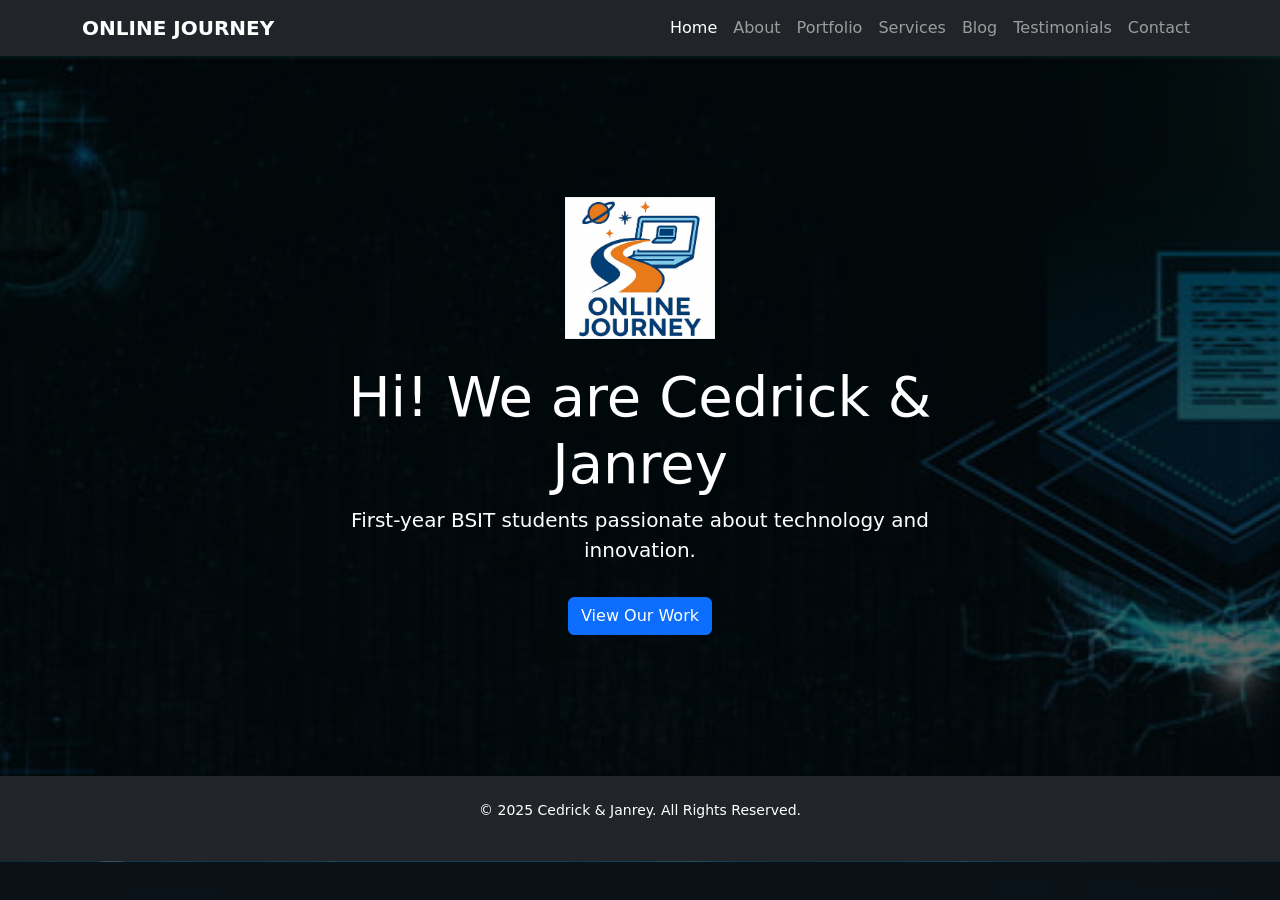
<file: ONLINE JOURNEY/index.html>
<!DOCTYPE html>
<html lang="en">
<head>
  <meta charset="UTF-8">
  <title>Home | ONLINE JOURNEY</title>
  <link rel="stylesheet" href="CSS/style.css">
  <link href="https://cdn.jsdelivr.net/npm/bootstrap@5.3.0/dist/css/bootstrap.min.css" rel="stylesheet">
</head>
<body>

<nav class="navbar navbar-expand-lg navbar-dark bg-dark">
  <div class="container">
    <a class="navbar-brand" href="index.html">ONLINE JOURNEY</a>
    <button class="navbar-toggler" type="button" data-bs-toggle="collapse" data-bs-target="#navbarNav">
      <span class="navbar-toggler-icon"></span>
    </button>
    <div class="collapse navbar-collapse" id="navbarNav">
      <ul class="navbar-nav ms-auto">
        <li class="nav-item">
          <a class="nav-link active" href="index.html">Home</a>
        </li>
        <li class="nav-item">
          <a class="nav-link" href="about.html">About</a>
        </li>
        <li class="nav-item">
          <a class="nav-link" href="portfolio.html">Portfolio</a>
        </li>
        <li class="nav-item">
          <a class="nav-link" href="services.html">Services</a>
        </li>
        <li class="nav-item">
          <a class="nav-link" href="blog.html">Blog</a>
        </li>
        <li class="nav-item">
          <a class="nav-link" href="testimonials.html">Testimonials</a>
        </li>
        <li class="nav-item">
          <a class="nav-link" href="contact.html">Contact</a>
        </li>
      </ul>
    </div>
  </div>
</nav>

<section class="hero-section d-flex align-items-center text-center">
  <div class="container text-white">
    <img src="images/logo.png" alt="Logo" class="mb-4" style="width: 150px;">
    <h1 class="display-4">Hi! We are Cedrick & Janrey</h1>
    <p class="lead">
      First-year BSIT students passionate about technology and innovation.
    </p>
    <a href="portfolio.html" class="btn btn-primary mt-3">View Our Work</a>
  </div>
</section>

<footer class="bg-dark text-white text-center py-4">
  <div class="container">
    <p>&copy; 2025 Cedrick & Janrey. All Rights Reserved.</p>
  </div>
</footer>

<script src="https://cdn.jsdelivr.net/npm/bootstrap@5.3.0/dist/js/bootstrap.bundle.min.js"></script>
</body>
</html>
</file>
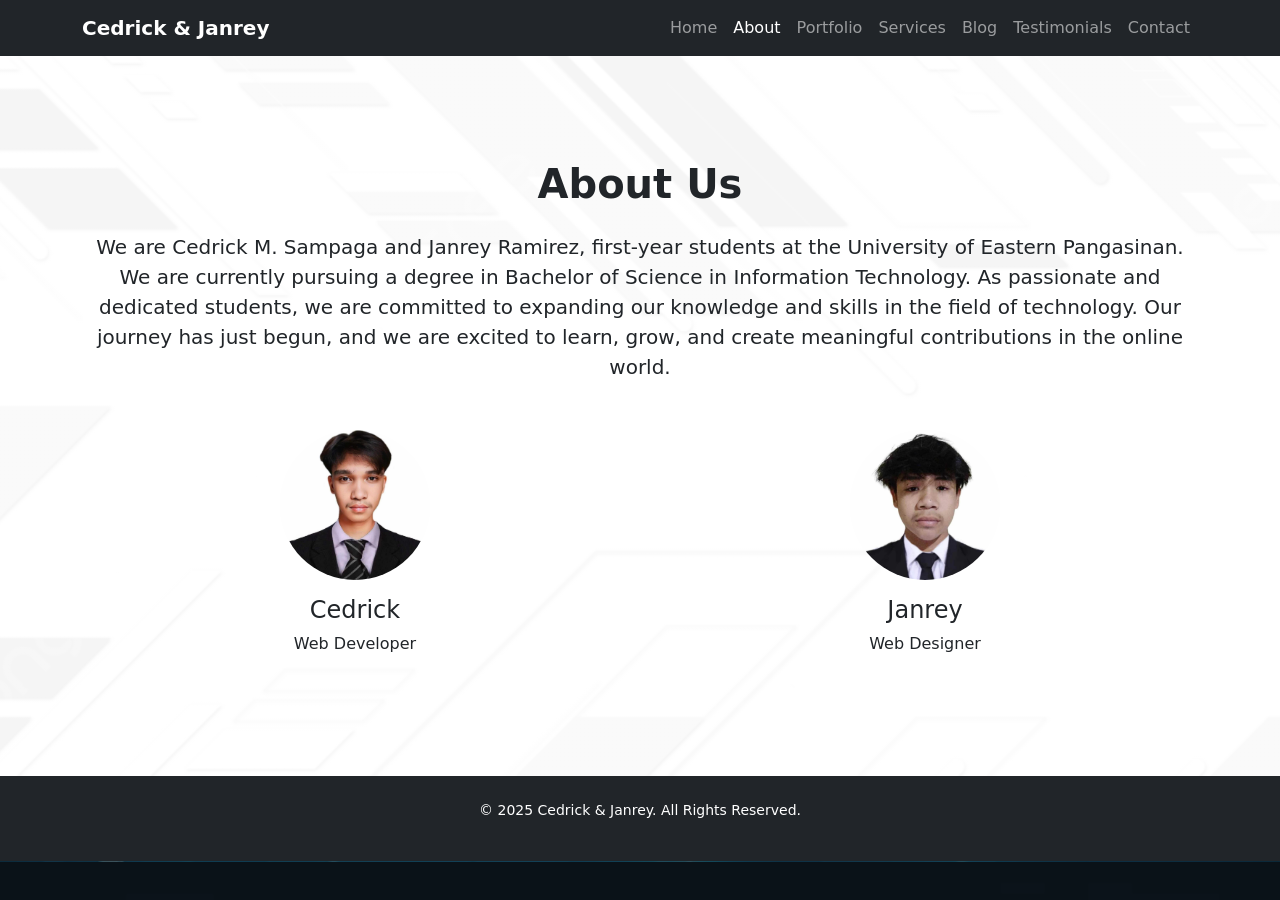
<file: ONLINE JOURNEY/about.html>
<!DOCTYPE html>
<html lang="en">
<head>
  <meta charset="UTF-8">
  <title>About Us | Cedrick & Janrey Personal Website</title>

  <link rel="stylesheet" href="CSS/style.css">

  <link href="https://cdn.jsdelivr.net/npm/bootstrap@5.3.0/dist/css/bootstrap.min.css" rel="stylesheet">
</head>
<body>

<nav class="navbar navbar-expand-lg navbar-dark bg-dark">
  <div class="container">
    <a class="navbar-brand" href="index.html">Cedrick & Janrey</a>

    <!-- Button para sa mobile menu (hamburger menu) -->
    <button class="navbar-toggler" type="button" data-bs-toggle="collapse" data-bs-target="#navbarNav">
      <span class="navbar-toggler-icon"></span>
    </button>

    <div class="collapse navbar-collapse" id="navbarNav">
      <ul class="navbar-nav ms-auto">
        <li class="nav-item"><a class="nav-link" href="index.html">Home</a></li>
        <li class="nav-item"><a class="nav-link active" href="about.html">About</a></li>
        <li class="nav-item"><a class="nav-link" href="portfolio.html">Portfolio</a></li>
        <li class="nav-item"><a class="nav-link" href="services.html">Services</a></li>
        <li class="nav-item"><a class="nav-link" href="blog.html">Blog</a></li>
        <li class="nav-item"><a class="nav-link" href="testimonials.html">Testimonials</a></li>
        <li class="nav-item"><a class="nav-link" href="contact.html">Contact</a></li>
      </ul>
    </div>
  </div>
</nav>

<section class="about-section d-flex align-items-center text-center">
  <div class="container text-dark">
    <h2 class="mb-4 animate-title">About Us</h2>

    <p class="lead animate-text">
      We are Cedrick M. Sampaga and Janrey Ramirez, first-year students at the University of Eastern Pangasinan.
      We are currently pursuing a degree in Bachelor of Science in Information Technology.
      As passionate and dedicated students, we are committed to expanding our knowledge and skills in the field of technology.
      Our journey has just begun, and we are excited to learn, grow, and create meaningful contributions in the online world.
    </p>

    <div class="row mt-5">
      <div class="col-md-6 animate-card">
        <img src="images/profile.jpg" class="img-fluid rounded-circle mb-3" alt="Cedrick">
        <h4>Cedrick</h4>
        <p>Web Developer</p>
      </div>

      <div class="col-md-6 animate-card">
        <img src="images/Janrey.jpg" class="img-fluid rounded-circle mb-3" alt="Janrey">
        <h4>Janrey</h4>
        <p>Web Designer</p>
      </div>
    </div>
  </div>
</section>

<footer class="bg-dark text-white text-center py-4">
  <div class="container">
    <p>&copy; 2025 Cedrick & Janrey. All Rights Reserved.</p>
  </div>
</footer>

<script src="https://cdn.jsdelivr.net/npm/bootstrap@5.3.0/dist/js/bootstrap.bundle.min.js"></script>
</body>
</html>
</file>
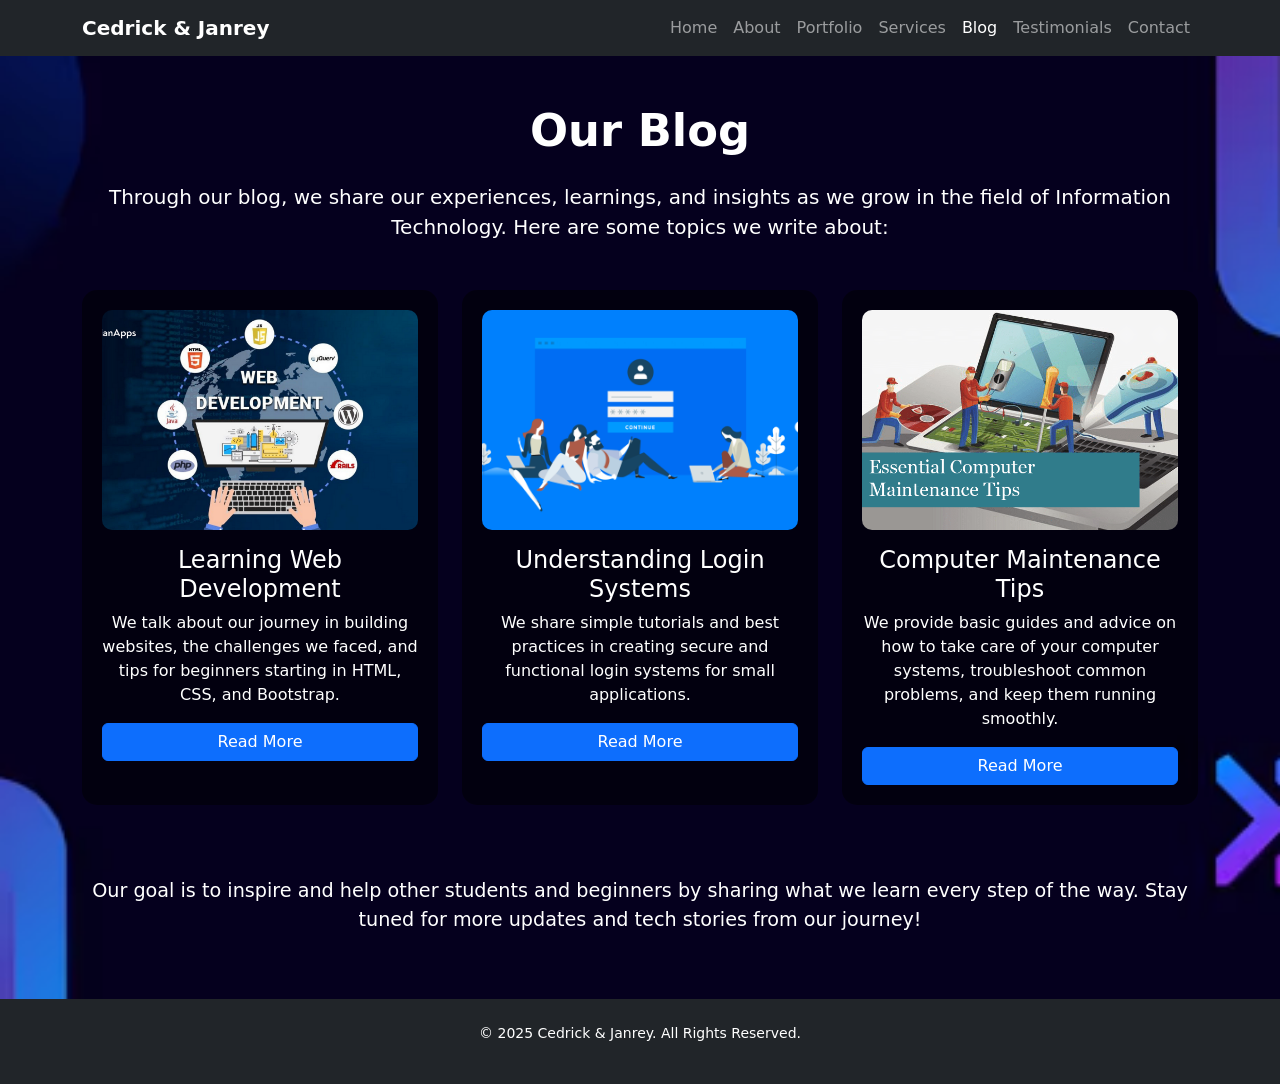
<file: ONLINE JOURNEY/blog.html>
<!DOCTYPE html>
<html lang="en">
<head>
  <meta charset="UTF-8">
  <title>Blog | Cedrick & Janrey Personal Website</title>

  <link rel="stylesheet" href="CSS/style.css"> 
  <link href="https://cdn.jsdelivr.net/npm/bootstrap@5.3.0/dist/css/bootstrap.min.css" rel="stylesheet"> 
</head>
<body>

<nav class="navbar navbar-expand-lg navbar-dark bg-dark">
  <div class="container">
    <a class="navbar-brand" href="index.html">Cedrick & Janrey</a> 
    <button class="navbar-toggler" type="button" data-bs-toggle="collapse" data-bs-target="#navbarNav">
      <span class="navbar-toggler-icon"></span>
    </button>
    <div class="collapse navbar-collapse" id="navbarNav">
      <ul class="navbar-nav ms-auto">
        <li class="nav-item"><a class="nav-link" href="index.html">Home</a></li>
        <li class="nav-item"><a class="nav-link" href="about.html">About</a></li>
        <li class="nav-item"><a class="nav-link" href="portfolio.html">Portfolio</a></li>
        <li class="nav-item"><a class="nav-link" href="services.html">Services</a></li>
        <li class="nav-item"><a class="nav-link active" href="blog.html">Blog</a></li>
        <li class="nav-item"><a class="nav-link" href="testimonials.html">Testimonials</a></li>
        <li class="nav-item"><a class="nav-link" href="contact.html">Contact</a></li>
      </ul>
    </div>
  </div>
</nav>

<section class="blog-section py-5"> 
  <div class="container text-center"> 
    <h2 class="section-title mb-4">Our Blog</h2>
    <p class="section-subtitle lead">
      Through our blog, we share our experiences, learnings, and insights as we grow in the field of Information Technology. Here are some topics we write about:
    </p>

    <div class="row mt-5"> 
      <!-- Blog Post 1 -->
      <div class="col-md-4 mb-4">
        <div class="blog-item animate-card"> 
          <img src="images/Webdev.png" class="blog-img" alt="Website Development"> 
          <h4 class="mt-3">Learning Web Development</h4> 
          <p>We talk about our journey in building websites, the challenges we faced, and tips for beginners starting in HTML, CSS, and Bootstrap.</p> 
          <button class="btn btn-primary" type="button" data-bs-toggle="collapse" data-bs-target="#collapseWebDev">Read More</button> 
          <div class="collapse mt-2" id="collapseWebDev"> 
            <div class="card card-body">
              Starting with basic tags in HTML and styling with CSS was both exciting and challenging for us. Little by little, we learned how to structure a web page and make it look attractive. Using Bootstrap made everything easier, especially when creating responsive designs. We are currently practicing by making personal and school websites.
            </div>
          </div>
        </div>
      </div>

      <div class="col-md-4 mb-4"> 
        <div class="blog-item animate-card">
          <img src="images/Uderstandinglogins.png" class="blog-img" alt="Login System">
          <h4 class="mt-3">Understanding Login Systems</h4>
          <p>We share simple tutorials and best practices in creating secure and functional login systems for small applications.</p>
          <button class="btn btn-primary" type="button" data-bs-toggle="collapse" data-bs-target="#collapseLogin">Read More</button>
          <div class="collapse mt-2" id="collapseLogin">
            <div class="card card-body">
              Building a login system helped us understand how databases work together with a user interface. We used MS Access and Visual Basic to create simple login forms. Our goal was to make a secure but easy-to-use system for school projects. It taught us the importance of validation and error handling in programming.
            </div>
          </div>
        </div>
      </div>

      <div class="col-md-4 mb-4"> 
        <div class="blog-item animate-card">
          <img src="images/computermaintenance.png" class="blog-img" alt="Computer Maintenance">
          <h4 class="mt-3">Computer Maintenance Tips</h4>
          <p>We provide basic guides and advice on how to take care of your computer systems, troubleshoot common problems, and keep them running smoothly.</p>
          <button class="btn btn-primary" type="button" data-bs-toggle="collapse" data-bs-target="#collapseMaintenance">Read More</button>
          <div class="collapse mt-2" id="collapseMaintenance">
            <div class="card card-body">
              Regularly cleaning hardware, updating software, and removing unnecessary files are just a few tips we share. We also talk about the importance of antivirus protection and basic troubleshooting steps when a computer is running slow. Simple maintenance goes a long way in keeping computers working efficiently.
            </div>
          </div>
        </div>
      </div>
    </div>

    <p class="mt-5 animate-text">
      Our goal is to inspire and help other students and beginners by sharing what we learn every step of the way. Stay tuned for more updates and tech stories from our journey!
    </p>

  </div>
</section>

<footer class="bg-dark text-white text-center py-4">
  <div class="container">
    <p>&copy; 2025 Cedrick & Janrey. All Rights Reserved.</p> 
  </div>
</footer>

<script src="https://cdn.jsdelivr.net/npm/bootstrap@5.3.0/dist/js/bootstrap.bundle.min.js"></script>
</body>
</html>
</file>
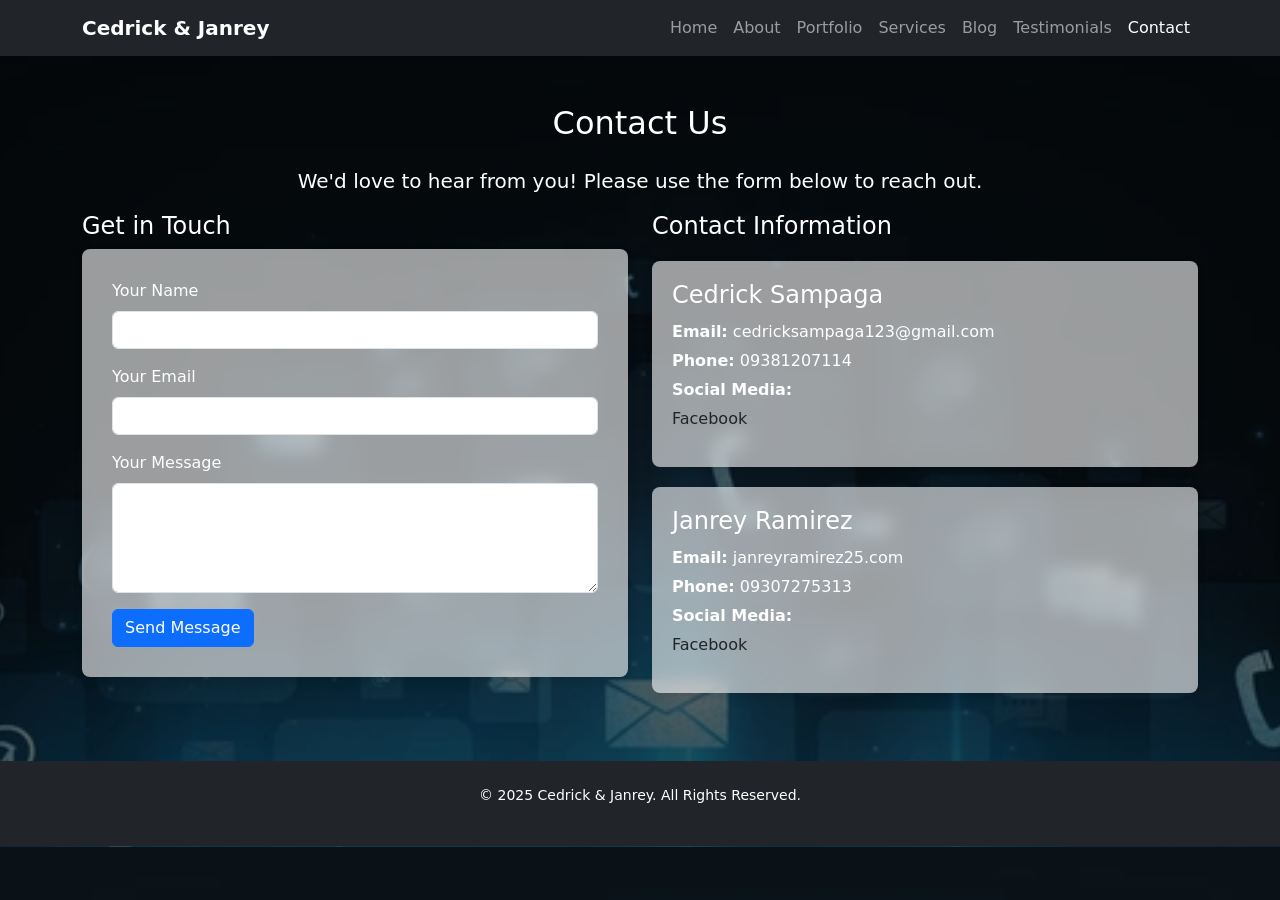
<file: ONLINE JOURNEY/contact.html>
<!DOCTYPE html>
<html lang="en">
<head>
  <meta charset="UTF-8">
  <title>Contact | Cedrick & Janrey Personal Website</title>
  <link rel="stylesheet" href="CSS/style.css">
  
  <link href="https://cdn.jsdelivr.net/npm/bootstrap@5.3.0/dist/css/bootstrap.min.css" rel="stylesheet">
</head>
<body>

<nav class="navbar navbar-expand-lg navbar-dark bg-dark">
  <div class="container">
    <a class="navbar-brand" href="index.html">Cedrick & Janrey</a>
    <button class="navbar-toggler" type="button" data-bs-toggle="collapse" data-bs-target="#navbarNav">
      <span class="navbar-toggler-icon"></span>
    </button>
    <div class="collapse navbar-collapse" id="navbarNav">
      <ul class="navbar-nav ms-auto"> 
        <li class="nav-item"><a class="nav-link" href="index.html">Home</a></li>
        <li class="nav-item"><a class="nav-link" href="about.html">About</a></li>
        <li class="nav-item"><a class="nav-link" href="portfolio.html">Portfolio</a></li>
        <li class="nav-item"><a class="nav-link" href="services.html">Services</a></li>
        <li class="nav-item"><a class="nav-link" href="blog.html">Blog</a></li>
        <li class="nav-item"><a class="nav-link" href="testimonials.html">Testimonials</a></li>
        <li class="nav-item"><a class="nav-link active" href="contact.html">Contact</a></li> 
      </ul>
    </div>
  </div>
</nav>

<section class="contact-section py-5">
  <div class="container">
    <h2 class="mb-4 text-center text-white">Contact Us</h2> 
    <p class="lead text-center text-white">We'd love to hear from you! Please use the form below to reach out.</p> 

    <div class="row">
      <!-- Contact Form -->
      <div class="col-md-6">
        <h4 class="text-white">Get in Touch</h4> 
        <form action="#" method="POST"> 
          <div class="mb-3">
            <label for="name" class="form-label text-white">Your Name</label> 
            <input type="text" class="form-control" id="name" name="name" required> 
          </div>
          <div class="mb-3">
            <label for="email" class="form-label text-white">Your Email</label> 
            <input type="email" class="form-control" id="email" name="email" required> 
          </div>
          <div class="mb-3">
            <label for="message" class="form-label text-white">Your Message</label>
            <textarea class="form-control" id="message" name="message" rows="4" required></textarea> 
          </div>
          <button type="submit" class="btn btn-primary">Send Message</button> 
        </form>
      </div>

      <div class="col-md-6">
        <h4 class="text-white">Contact Information</h4> 

        <div class="profile-card animate-card">
          <h5>Cedrick Sampaga</h5> 
          <p><strong>Email:</strong> cedricksampaga123@gmail.com</p> 
          <p><strong>Phone:</strong> 09381207114</p>
          <p><strong>Social Media:</strong></p>
          <ul class="list-unstyled">
            <li><a href="https://facebook.com/johndoe" class="text-dark">Facebook</a></li>
          </ul>
        </div>

        <div class="profile-card animate-card">
          <h5>Janrey Ramirez</h5>
          <p><strong>Email:</strong> janreyramirez25.com</p>
          <p><strong>Phone:</strong> 09307275313</p>
          <p><strong>Social Media:</strong></p>
          <ul class="list-unstyled">
            <li><a href="https://facebook.com/janesmith" class="text-dark">Facebook</a></li>
          </ul>
        </div>
      </div>
    </div>
  </div>
</section>

<footer class="bg-dark text-white text-center py-4">
  <div class="container">
    <p>&copy; 2025 Cedrick & Janrey. All Rights Reserved.</p> 
  </div>
</footer>

<script src="https://cdn.jsdelivr.net/npm/bootstrap@5.3.0/dist/js/bootstrap.bundle.min.js"></script> 

</body>
</html>
</file>
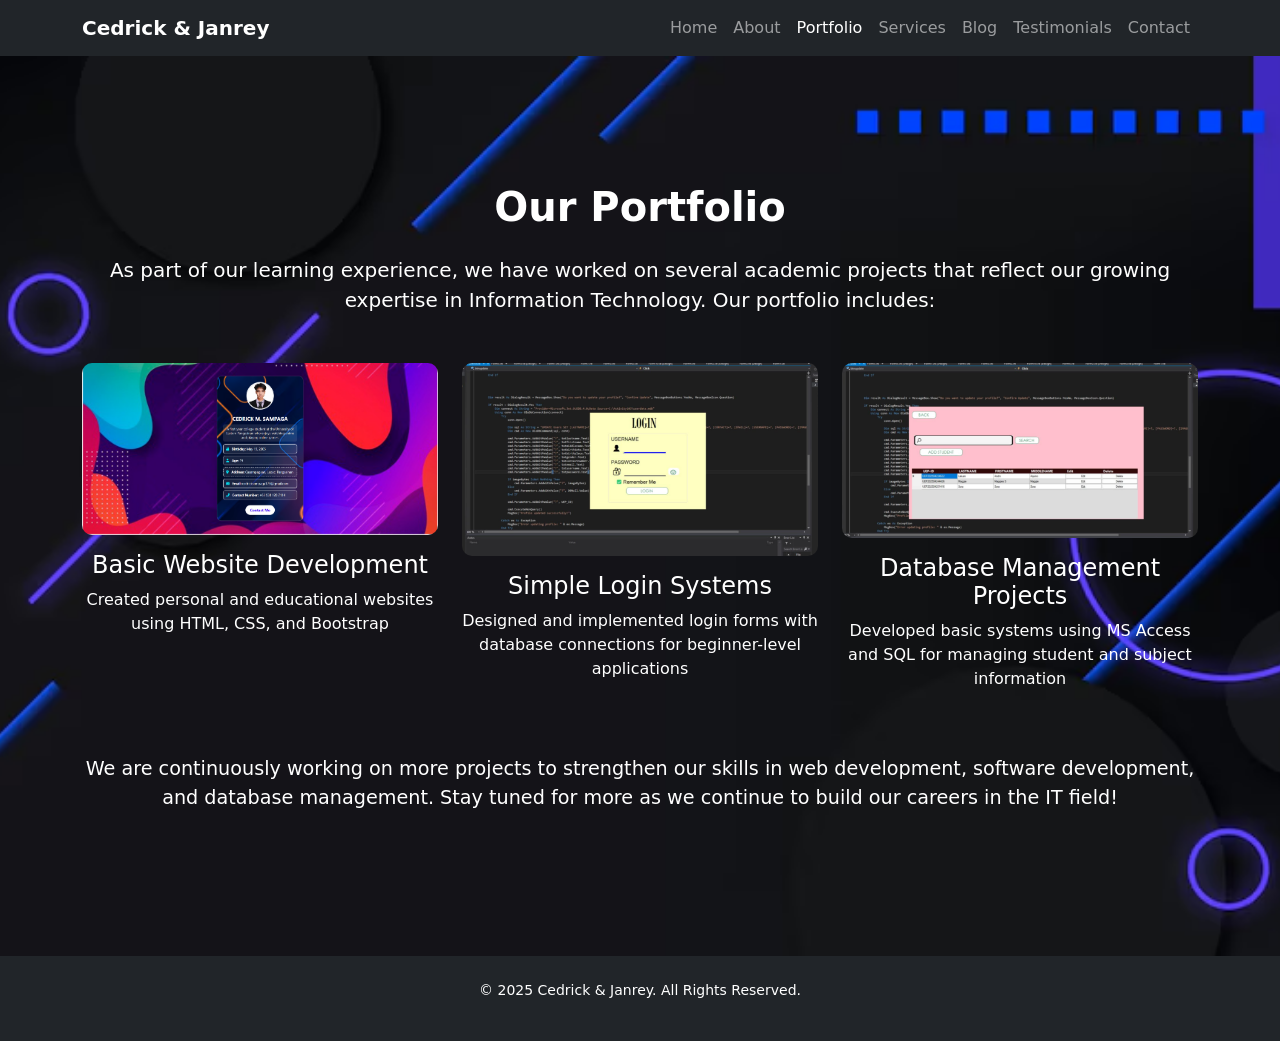
<file: ONLINE JOURNEY/portfolio.html>
<!DOCTYPE html>
<html lang="en">
<head>
  <meta charset="UTF-8">
  <title>Portfolio | Cedrick & Janrey Personal Website</title>
  
  <link rel="stylesheet" href="CSS/style.css">
  
  <link href="https://cdn.jsdelivr.net/npm/bootstrap@5.3.0/dist/css/bootstrap.min.css" rel="stylesheet">
</head>
<body>

<nav class="navbar navbar-expand-lg navbar-dark bg-dark">
  <div class="container">
    <a class="navbar-brand" href="index.html">Cedrick & Janrey</a>
    
    <button class="navbar-toggler" type="button" data-bs-toggle="collapse" data-bs-target="#navbarNav">
      <span class="navbar-toggler-icon"></span>
    </button>
    
    <div class="collapse navbar-collapse" id="navbarNav">
      <ul class="navbar-nav ms-auto">
        <li class="nav-item"><a class="nav-link" href="index.html">Home</a></li>
        <li class="nav-item"><a class="nav-link" href="about.html">About</a></li>
        <li class="nav-item"><a class="nav-link active" href="portfolio.html">Portfolio</a></li>
        <li class="nav-item"><a class="nav-link" href="services.html">Services</a></li>
        <li class="nav-item"><a class="nav-link" href="blog.html">Blog</a></li>
        <li class="nav-item"><a class="nav-link" href="testimonials.html">Testimonials</a></li>
        <li class="nav-item"><a class="nav-link" href="contact.html">Contact</a></li>
      </ul>
    </div>
  </div>
</nav>

<section class="portfolio-section d-flex align-items-center text-center">
  <div class="container">
    
    <h2 class="mb-4 animate-title">Our Portfolio</h2>
    
    <p class="lead animate-text">
            As part of our learning experience, we have worked on several academic projects that reflect our growing expertise in Information Technology. Our portfolio includes:
    </p>

    <div class="row mt-5">
      <!-- Project 1 -->
      <div class="col-md-4 animate-card">
        <div class="portfolio-item">
          <img src="images/Personal.png" class="img-fluid portfolio-img mb-3" alt="Basic Website Development">
          <h4>Basic Website Development</h4>
          <p>Created personal and educational websites using HTML, CSS, and Bootstrap</p>
        </div>
      </div>

      <div class="col-md-4 animate-card">
        <div class="portfolio-item">
          <img src="images/Login.png" class="img-fluid portfolio-img mb-3" alt="Simple Login Systems">
          <h4>Simple Login Systems</h4>
          <p>Designed and implemented login forms with database connections for beginner-level applications</p>
        </div>
      </div>

      <div class="col-md-4 animate-card">
        <div class="portfolio-item">
          <img src="images/Managing.png" class="img-fluid portfolio-img mb-3" alt="Database Management Projects"> 
          <h4>Database Management Projects</h4>
          <p>Developed basic systems using MS Access and SQL for managing student and subject information</p>
        </div>
      </div>
    </div>

    <p class="mt-5 animate-text">
            We are continuously working on more projects to strengthen our skills in web development, software development, and database management. Stay tuned for more as we continue to build our careers in the IT field!
    </p>
  </div>
</section>

<footer class="bg-dark text-white text-center py-4">
  <div class="container">
    <p>&copy; 2025 Cedrick & Janrey. All Rights Reserved.</p>
  </div>
</footer>

<script src="https://cdn.jsdelivr.net/npm/bootstrap@5.3.0/dist/js/bootstrap.bundle.min.js"></script>
</body>
</html>
</file>
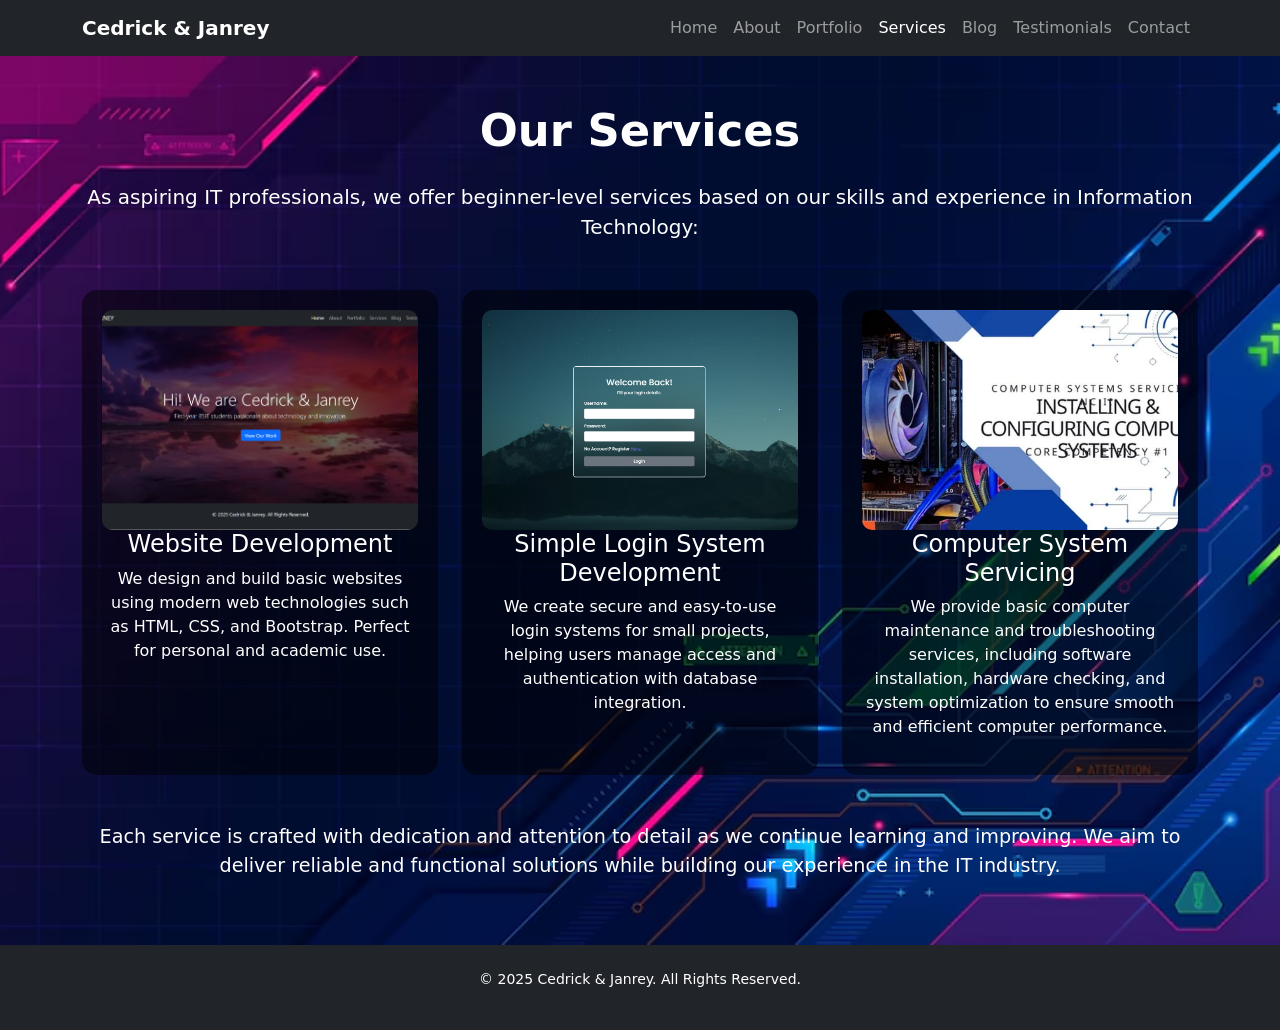
<file: ONLINE JOURNEY/services.html>
<!DOCTYPE html>
<html lang="en">
<head>
  <meta charset="UTF-8">
  <title>Services | Cedrick & Janrey Personal Website</title>
  
  <link rel="stylesheet" href="CSS/style.css">
  <link href="https://cdn.jsdelivr.net/npm/bootstrap@5.3.0/dist/css/bootstrap.min.css" rel="stylesheet">
</head>
<body>

<nav class="navbar navbar-expand-lg navbar-dark bg-dark">
  <div class="container">
    <a class="navbar-brand" href="index.html">Cedrick & Janrey</a>
    <button class="navbar-toggler" type="button" data-bs-toggle="collapse" data-bs-target="#navbarNav">
      <span class="navbar-toggler-icon"></span> 
    </button>
    <div class="collapse navbar-collapse" id="navbarNav">
      <ul class="navbar-nav ms-auto"> <!-- Navbar menu, naka-align sa kanan -->
        <li class="nav-item"><a class="nav-link" href="index.html">Home</a></li>
        <li class="nav-item"><a class="nav-link" href="about.html">About</a></li>
        <li class="nav-item"><a class="nav-link" href="portfolio.html">Portfolio</a></li>
        <li class="nav-item"><a class="nav-link active" href="services.html">Services</a></li> 
        <li class="nav-item"><a class="nav-link" href="blog.html">Blog</a></li>
        <li class="nav-item"><a class="nav-link" href="testimonials.html">Testimonials</a></li>
        <li class="nav-item"><a class="nav-link" href="contact.html">Contact</a></li>
      </ul>
    </div>
  </div>
</nav>

<section class="services-section py-5">
  <div class="container text-center">
    <h2 class="section-title mb-4">Our Services</h2>
    <p class="section-subtitle lead">
      As aspiring IT professionals, we offer beginner-level services based on our skills and experience in Information Technology:
    </p>

    <div class="row mt-5">
      <div class="col-md-4">
        <div class="service-item animate-card">
          <img src="images/personalweb.png" class="service-img" alt="Website Development">
          <h4>Website Development</h4>
          <p>We design and build basic websites using modern web technologies such as HTML, CSS, and Bootstrap. Perfect for personal and academic use.</p>
        </div>
      </div>

      <div class="col-md-4">
        <div class="service-item animate-card">
          <img src="images/Loginsystem.png" class="service-img" alt="Simple Login System Development">
          <h4>Simple Login System Development</h4>
          <p>We create secure and easy-to-use login systems for small projects, helping users manage access and authentication with database integration.</p>
        </div>
      </div>

      <div class="col-md-4">
        <div class="service-item animate-card">
          <img src="images/CSS.png" class="service-img" alt="Computer System Servicing">
          <h4>Computer System Servicing</h4>
          <p>We provide basic computer maintenance and troubleshooting services, including software installation, hardware checking, and system optimization to ensure smooth and efficient computer performance.</p>
        </div>
      </div>
    </div>

    <p class="mt-5 animate-text">
      Each service is crafted with dedication and attention to detail as we continue learning and improving. We aim to deliver reliable and functional solutions while building our experience in the IT industry.
    </p>

  </div>
</section>

<footer class="bg-dark text-white text-center py-4">
  <div class="container">
    <p>&copy; 2025 Cedrick & Janrey. All Rights Reserved.</p> 
  </div>
</footer>

<script src="https://cdn.jsdelivr.net/npm/bootstrap@5.3.0/dist/js/bootstrap.bundle.min.js"></script>

</body>
</html>
</file>
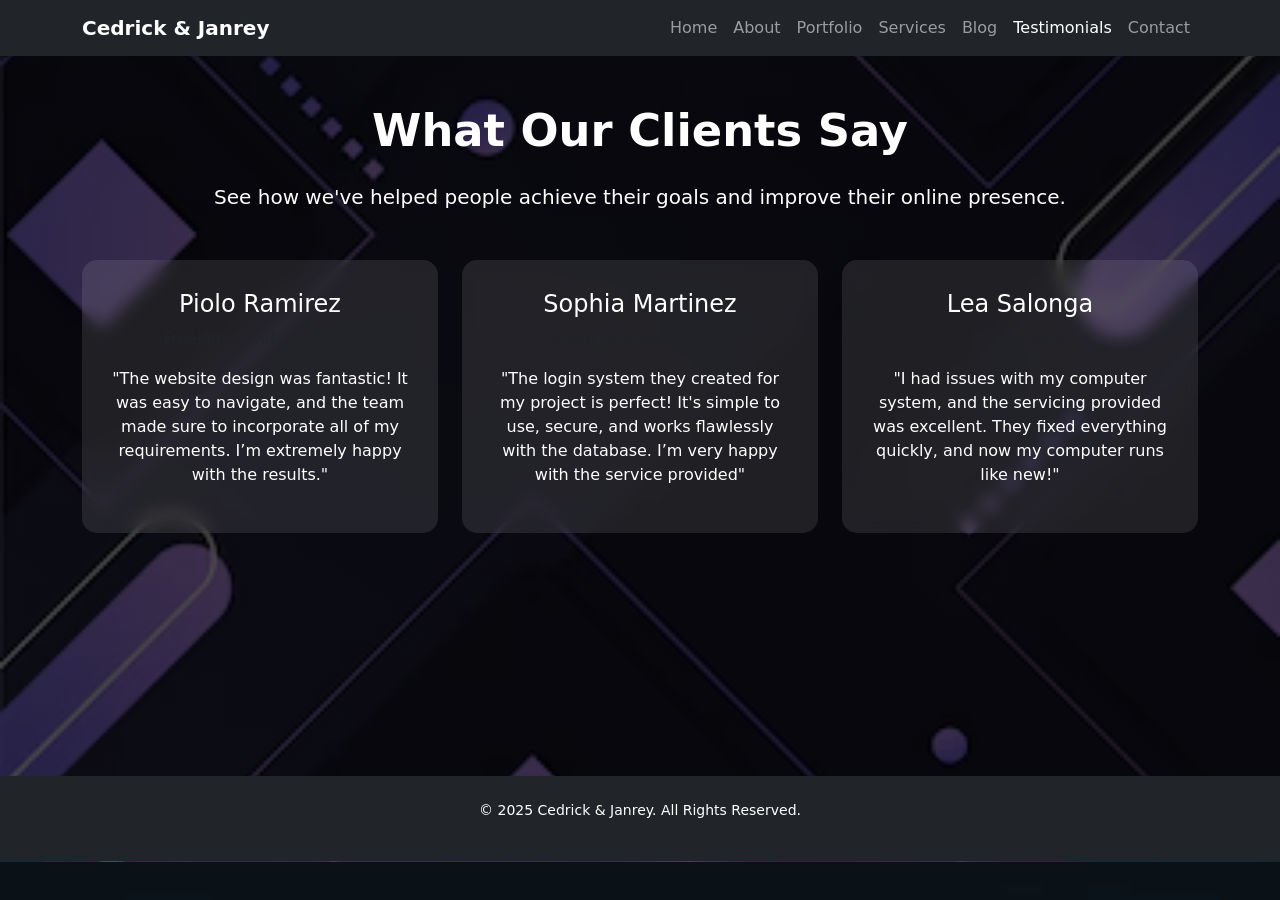
<file: ONLINE JOURNEY/testimonials.html>
<!DOCTYPE html>
<html lang="en">
<head>
  <meta charset="UTF-8">
  <title>Testimonials | Cedrick & Janrey Personal Website</title>

  <link rel="stylesheet" href="CSS/style.css">

  <link href="https://cdn.jsdelivr.net/npm/bootstrap@5.3.0/dist/css/bootstrap.min.css" rel="stylesheet">
</head>
<body>

<nav class="navbar navbar-expand-lg navbar-dark bg-dark">
  <div class="container">
    <a class="navbar-brand" href="index.html">Cedrick & Janrey</a> 
    <button class="navbar-toggler" type="button" data-bs-toggle="collapse" data-bs-target="#navbarNav">
      <span class="navbar-toggler-icon"></span> 
    </button>

    <div class="collapse navbar-collapse" id="navbarNav">
      <ul class="navbar-nav ms-auto"> 
        <li class="nav-item"><a class="nav-link" href="index.html">Home</a></li>
        <li class="nav-item"><a class="nav-link" href="about.html">About</a></li>
        <li class="nav-item"><a class="nav-link" href="portfolio.html">Portfolio</a></li>
        <li class="nav-item"><a class="nav-link" href="services.html">Services</a></li>
        <li class="nav-item"><a class="nav-link" href="blog.html">Blog</a></li>
        <li class="nav-item"><a class="nav-link active" href="testimonials.html">Testimonials</a></li> 
        <li class="nav-item"><a class="nav-link" href="contact.html">Contact</a></li>
      </ul>
    </div>
  </div>
</nav>

<section class="testimonials-section py-5">
  <div class="container text-center">
    <h2 class="section-title mb-4">What Our Clients Say</h2>
    <p class="section-subtitle lead">
      See how we've helped people achieve their goals and improve their online presence.
    </p> 

    <div class="row mt-5">

      <div class="col-md-4">
        <div class="testimonial-item animate-card">
          <h4>Piolo Ramirez</h4>
          <p class="text-muted">Freelance Web Designer</p>
          <p>"The website design was fantastic! It was easy to navigate, and the team made sure to incorporate all of my requirements. I’m extremely happy with the results."</p>
        </div>
      </div>

      <div class="col-md-4">
        <div class="testimonial-item animate-card">
          <h4>Sophia Martinez</h4>
          <p class="text-muted">Small Business Owner</p>
          <p>"The login system they created for my project is perfect! It's simple to use, secure, and works flawlessly with the database. I’m very happy with the service provided"</p>
        </div>
      </div>

      <div class="col-md-4">
        <div class="testimonial-item animate-card">
          <h4>Lea Salonga</h4>
          <p class="text-muted">IT Specialist</p>
          <p>"I had issues with my computer system, and the servicing provided was excellent. They fixed everything quickly, and now my computer runs like new!"</p>
        </div>
      </div>
    </div>
  </div>
</section>

<footer class="bg-dark text-white text-center py-4">
  <div class="container">
    <p>&copy; 2025 Cedrick & Janrey. All Rights Reserved.</p> 
  </div>
</footer>

<script src="https://cdn.jsdelivr.net/npm/bootstrap@5.3.0/dist/js/bootstrap.bundle.min.js"></script>

</body>
</html>
</file>
<file: ONLINE JOURNEY/CSS/style.css>
body {
  font-family: 'Poppins', sans-serif;
  background-color: #f8f9fa;
  margin: 0; 
  padding: 0; 
}

.hero-section {
  height: 80vh; 
  background: linear-gradient(rgba(0, 0, 0, 0.6), rgba(0, 0, 0, 0.6)),
              url("../images/background.jpg") no-repeat center center/cover;
  display: flex; 
  justify-content: center;
  align-items: center;
  flex-direction: column;
  text-align: center; 
}

.hero-section img {
  margin-bottom: 20px;
  width: 150px; 
}

.hero-section .container {
  max-width: 700px; 
  animation: fadeInUp 2s ease-out; 
}

footer {
  background-color: #212529;
  padding: 20px 0;
  font-size: 14px;
}

@keyframes fadeInUp {
  0% {
    opacity: 0;
    transform: translateY(30px);
  }
  100% {
    opacity: 1;
    transform: translateY(0);
  }
}


/* about us */

body {
  font-family: 'Poppins', sans-serif;  background-color: #f8f9fa; 
  margin: 0; 
  padding: 0; 
}

.about-section {
  height: 80vh; /* 80% ng height ng screen */
  background: linear-gradient(rgba(255,255,255,0.7), rgba(255,255,255,0.7)), 
              url("../images/backgrounds.jpg") no-repeat center center/cover; 
  padding: 80px 20px;
}

.animate-title {
  font-size: 2.5rem;
  font-weight: bold; 
  animation: fadeInDown 1.5s ease;
}

.animate-text {
  font-size: 1.2rem; 
  animation: fadeIn 2s ease;
}

.animate-card {
  animation: zoomIn 1.5s ease; 
}

img.rounded-circle {
  width: 150px; 
  height: 150px;
  object-fit: cover; 
}

footer {
  font-size: 14px; 
}

@keyframes fadeInDown {
  0% {
    opacity: 0; 
    transform: translateY(-50px);
  }
  100% {
    opacity: 1; 
    transform: translateY(0);
  }
}

@keyframes fadeIn {
  0% {
    opacity: 0;
  }
  100% {
    opacity: 1; 
  }
}

@keyframes zoomIn {
  0% {
    opacity: 0; 
    transform: scale(0.8); 
  }
  100% {
    opacity: 1; 
    transform: scale(1);
  }
}


/* portfolio */

body {
  font-family: 'Poppins', sans-serif;
  background-color: #f8f9fa;
  margin: 0;
  padding: 0;
}

.navbar-brand {
  font-weight: bold;
}

.portfolio-section {
  min-height: 100vh;
  background: url("../images/BACKGr.jpg") no-repeat center center/cover;
  padding: 40px 20px;
  color: #fff;
}

.portfolio-img {
  width: 100%;
  height: 200px;
  object-fit: cover;
  border-radius: 10px;
}

.animate-title {
  font-size: 2.5rem;
  font-weight: bold;
  animation: fadeInDown 1.5s ease;
}

.animate-text {
  font-size: 1.2rem;
  animation: fadeIn 2s ease;
}

.animate-card {
  animation: zoomIn 1.5s ease;
}

footer {
  font-size: 14px;
}

@keyframes fadeInDown {
  0% {
    opacity: 0;
    transform: translateY(-50px);
  }
  100% {
    opacity: 1;
    transform: translateY(0);
  }
}

@keyframes fadeIn {
  0% {
    opacity: 0;
  }
  100% {
    opacity: 1;
  }
}

@keyframes zoomIn {
  0% {
    opacity: 0;
    transform: scale(0.8);
  }
  100% {
    opacity: 1;
    transform: scale(1);
  }
}




/* services */

body {
  font-family: 'Poppins', sans-serif;
  margin: 0;
  padding: 0;
}

.navbar-brand {
  font-weight: bold;
}

.services-section {
  min-height: 90vh;
  background: url("../images/ServicesBg.jpg") no-repeat center center/cover;
  color: #fff;
  padding: 60px 0;
}

.section-title {
  font-size: 2.8rem;
  font-weight: bold;
  animation: fadeInDown 1.5s ease;
}

.section-subtitle {
  font-size: 1.2rem;
  animation: fadeIn 2s ease;
}

.service-item {
  background: rgba(0, 0, 0, 0.5); 
  padding: 20px;
  border-radius: 15px;
  transition: transform 0.3s ease, background 0.3s ease;
  height: 100%; 
  display: flex;
  flex-direction: column;
}

.animate-card {
  animation: zoomIn 1.5s ease;
}

.service-img {
  width: 100%;
  height: 220px; 
  object-fit: cover; 
  border-radius: 10px;
  flex-shrink: 0;
}

.service-item:hover {
  transform: scale(1.05);
  background: rgba(0, 0, 0, 0.7);
}

footer {
  font-size: 14px;
}

@keyframes fadeInDown {
  0% {
    opacity: 0;
    transform: translateY(-50px);
  }
  100% {
    opacity: 1;
    transform: translateY(0);
  }
}

@keyframes fadeIn {
  0% {
    opacity: 0;
  }
  100% {
    opacity: 1;
  }
}

@keyframes zoomIn {
  0% {
    opacity: 0;
    transform: scale(0.8);
  }
  100% {
    opacity: 1;
    transform: scale(1);
  }
}



/* blog */

body {
  font-family: 'Poppins', sans-serif;
  margin: 0; 
  padding: 0;
}

.navbar-brand {
  font-weight: bold; 
}

.blog-section {
  min-height: 100vh; 
  background: url("../images/blog.jpg") no-repeat center center/cover; 
  color: #fff; 
  padding: 60px 0; 
}

.section-title {
  font-size: 2.8rem; 
  font-weight: bold;
  animation: fadeInDown 1.5s ease; 
}

.section-subtitle {
  font-size: 1.2rem; 
  animation: fadeIn 2s ease; 
}

.blog-item {
  background: rgba(0, 0, 0, 0.5); 
  padding: 20px; 
  border-radius: 15px; 
  transition: transform 0.3s ease, background 0.3s ease;
  height: 100%; 
  display: flex; 
  flex-direction: column;
  justify-content: start; 
}

.blog-img {
  width: 100%; 
  height: 220px; 
  object-fit: cover; 
  border-radius: 10px; 
  flex-shrink: 0; 
}

.blog-item:hover {
  transform: scale(1.05);
  background: rgba(0, 0, 0, 0.7); 
}

.collapse {
  display: none; 
}

.collapse.show {
  display: block; 
}

.card, .card-body {
  background-color: rgba(0, 0, 0, 0.9) !important;
  color: white !important; 
  padding: 20px;
  border-radius: 10px; 
  border: none !important; 
}

.btn-primary {
  background-color: #007bff; 
  border: none; 
  transition: background-color 0.3s ease; 
}

.btn-primary:hover {
  background-color: #0056b3; 
}

@keyframes fadeInDown {
  0% { opacity: 0; transform: translateY(-50px); }
  100% { opacity: 1; transform: translateY(0); } 
}

@keyframes fadeIn {
  0% { opacity: 0; } 
  100% { opacity: 1; } 
}

@keyframes zoomIn {
  0% { opacity: 0; transform: scale(0.8); }
  100% { opacity: 1; transform: scale(1); } 
}




/* testimopnials */

body {
  font-family: 'Poppins', sans-serif;
  margin: 0;
  padding: 0;
}

.navbar-brand {
  font-weight: bold;
}

.testimonials-section {
  min-height: 80vh;
  background: linear-gradient(rgba(0,0,0,0.7), rgba(0,0,0,0.7)), url("../images/testmonials.jpg") no-repeat center center/cover;
  padding: 60px 0;
  color: #fff;
}

.section-title {
  font-size: 2.8rem;
  font-weight: bold;
  animation: fadeInDown 1.5s ease;
}

.section-subtitle {
  font-size: 1.2rem;
  animation: fadeIn 2s ease;
}

.testimonial-item {
  background: rgba(255, 255, 255, 0.1);
  padding: 30px;
  border-radius: 15px;
  transition: transform 0.3s ease, background 0.3s ease;
  backdrop-filter: blur(8px);
  animation: zoomIn 2s ease;
}

.testimonial-item:hover {
  transform: translateY(-10px);
  background: rgba(255, 255, 255, 0.2);
}

@keyframes fadeInDown {
  0% { opacity: 0; transform: translateY(-50px); }
  100% { opacity: 1; transform: translateY(0); }
}

@keyframes fadeIn {
  0% { opacity: 0; }
  100% { opacity: 1; }
}

@keyframes zoomIn {
  0% { opacity: 0; transform: scale(0.8); }
  100% { opacity: 1; transform: scale(1); }
}





/* contact */

body {
  font-family: 'Poppins', sans-serif;
  margin: 0;
  padding: 0;
  background-image: url("../images/Contact.jpg");
  background-size: cover;
  background-position: center;
  color: #fff;
}

.navbar-brand {
  font-weight: bold;
}

.contact-section {
  background: rgba(0, 0, 0, 0.6);
  padding: 60px 0;
}


form {
  box-shadow: 0px 4px 10px rgba(0, 0, 0, 0.1);
  padding: 30px;
  border-radius: 8px;
  background: rgba(255, 255, 255, 0.6); 
  color: #333;
  backdrop-filter: blur(8px); 
  -webkit-backdrop-filter: blur(8px);
}

.profile-card {
  background: rgba(255, 255, 255, 0.6); 
  padding: 20px;
  margin: 20px 0;
  border-radius: 8px;
  box-shadow: 0px 4px 10px rgba(0, 0, 0, 0.1);
  animation: fadeInUp 1s ease-in-out;
  backdrop-filter: blur(8px); 
  -webkit-backdrop-filter: blur(8px);
}

.profile-card h5, .profile-card p, .profile-card a {
  color: #fff;
}

.profile-card h5 {
  font-size: 1.5rem;
  margin-bottom: 10px;
}

.profile-card p {
  margin: 5px 0;
}

.profile-card a {
  color: #007bff;
  text-decoration: none;
}

.profile-card a:hover {
  text-decoration: underline;
}

@keyframes fadeInUp {
  0% {
    opacity: 0;
    transform: translateY(20px);
  }
  100% {
    opacity: 1;
    transform: translateY(0);
  }
}

@keyframes zoomIn {
  0% {
    opacity: 0;
    transform: scale(0.8);
  }
  100% {
    opacity: 1;
    transform: scale(1);
  }
}

.profile-card:hover {
  transform: translateY(-10px);
  box-shadow: 0px 10px 20px rgba(0, 0, 0, 0.2);
}
</file>
